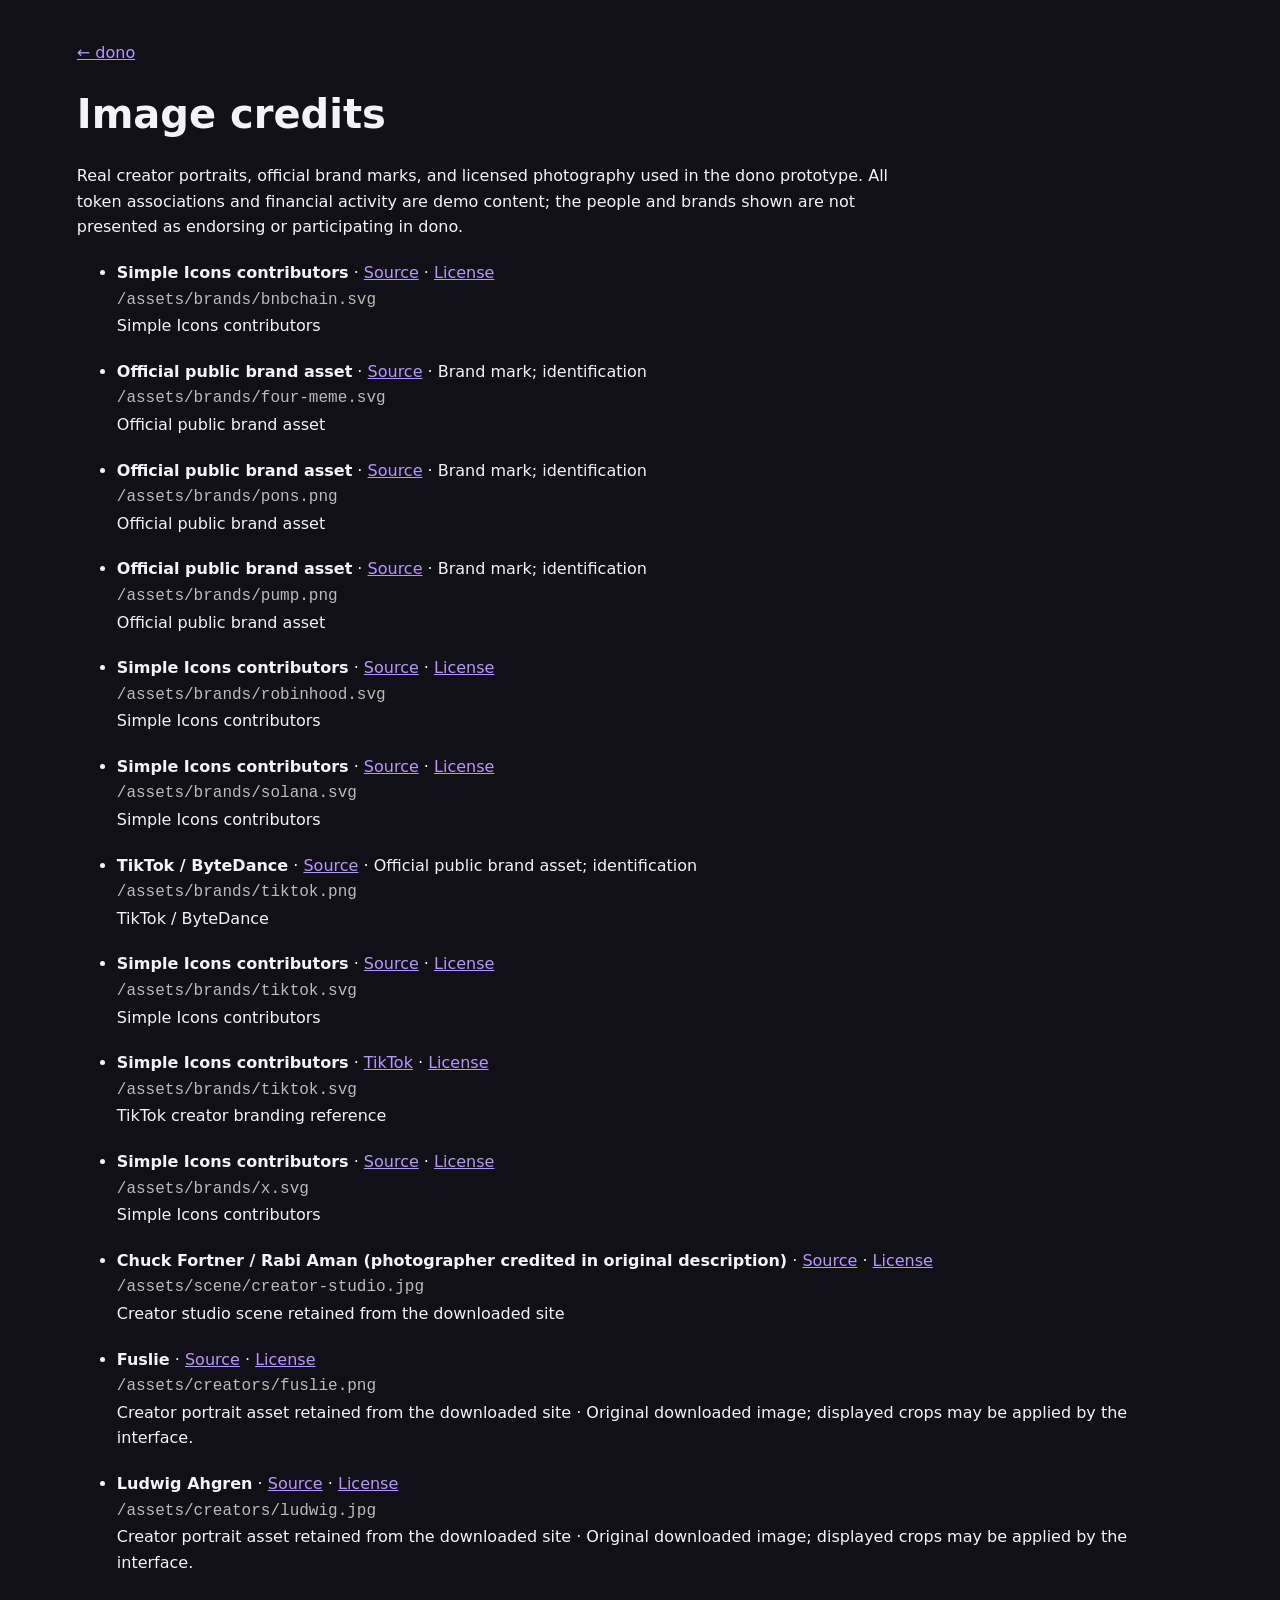
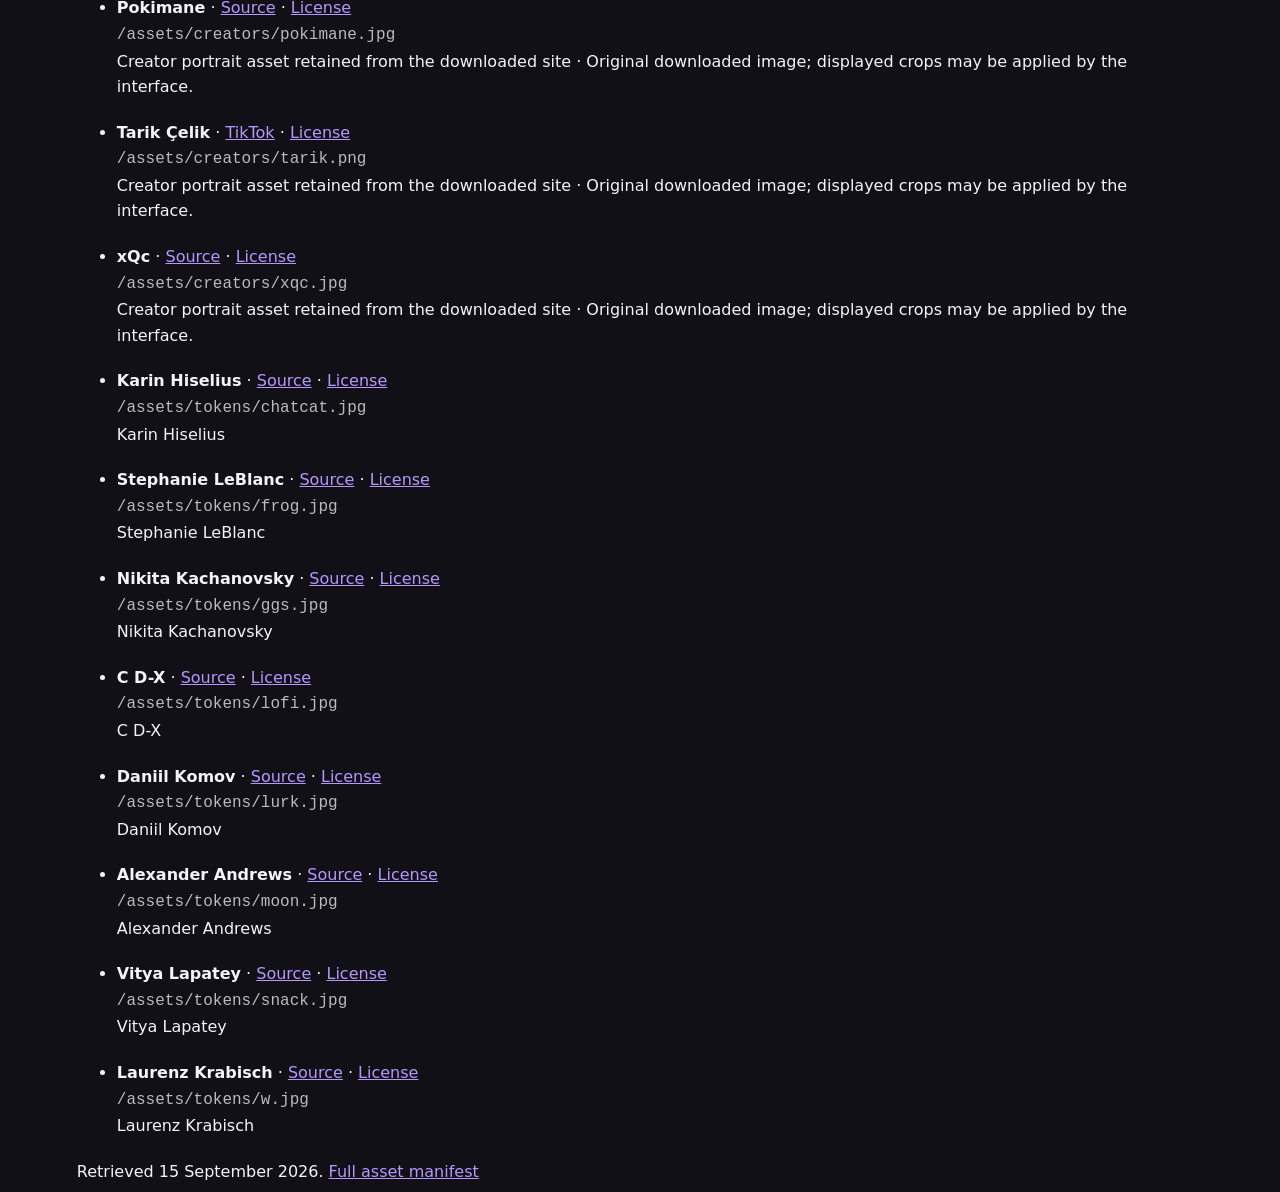
<file: assets/credits.html>
<!DOCTYPE html><html><head><meta charset="utf-8"><meta name="download_date" content="2026-09-17T11:01:28.555Z"/><meta name="viewport" content="width=device-width,initial-scale=1"><title>dono — Image credits</title><style>
    body {
      margin: 0;
      padding: 40px max(24px, 6vw);
      font: 16px/1.6 system-ui;
      background: #101016;
      color: #f4f3fa;
    }
    a {
      color: #b598ff;
    }
    h1 {
      font-size: 40px;
      line-height: 1.1;
    }
    li {
      margin: 20px 0;
    }
    code {
      color: #bbb;
    }
    p {
      max-width: 850px;
    }
  </style>
  </head><body><main>
    <a href="../index.html">← dono</a>
    <h1>Image credits</h1>
    <p>
      Real creator portraits, official brand marks, and licensed photography used in the dono
      prototype. All token associations and financial activity are demo content; the people and
      brands shown are not presented as endorsing or participating in dono.
    </p>
    <ul>
      <li>
        <strong>Simple Icons contributors</strong> ·
        <a href="https://cdn.simpleicons.org/bnbchain/F0B90B">Source</a> ·
        <a href="https://creativecommons.org/publicdomain/zero/1.0/">License</a><br><code>/assets/brands/bnbchain.svg</code><br>Simple Icons contributors
      </li>
      <li>
        <strong>Official public brand asset</strong> ·
        <a href="https://four.meme/_next/static/media/logo-square.05d-1ttqbfnze.svg">Source</a> ·
        Brand mark; identification<br><code>/assets/brands/four-meme.svg</code><br>Official
        public brand asset
      </li>
      <li>
        <strong>Official public brand asset</strong> ·
        <a href="https://www.ponsfamily.com/pons.png">Source</a> · Brand mark; identification<br><code>/assets/brands/pons.png</code><br>Official public brand asset
      </li>
      <li>
        <strong>Official public brand asset</strong> ·
        <a href="https://pump.fun/icon.png">Source</a> · Brand mark; identification<br><code>/assets/brands/pump.png</code><br>Official public brand asset
      </li>
      <li>
        <strong>Simple Icons contributors</strong> ·
        <a href="https://cdn.simpleicons.org/robinhood/CCFF00">Source</a> ·
        <a href="https://creativecommons.org/publicdomain/zero/1.0/">License</a><br><code>/assets/brands/robinhood.svg</code><br>Simple Icons contributors
      </li>
      <li>
        <strong>Simple Icons contributors</strong> ·
        <a href="https://cdn.simpleicons.org/solana/9945FF">Source</a> ·
        <a href="https://creativecommons.org/publicdomain/zero/1.0/">License</a><br><code>/assets/brands/solana.svg</code><br>Simple Icons contributors
      </li>
      <li>
        <strong>TikTok / ByteDance</strong> · <a href="https://developers.tiktok.com/">Source</a> ·
        Official public brand asset; identification<br><code>/assets/brands/tiktok.png</code><br>TikTok / ByteDance
      </li>
      <li>
        <strong>Simple Icons contributors</strong> ·
        <a href="https://cdn.simpleicons.org/tiktok/FFFFFF">Source</a> ·
        <a href="https://creativecommons.org/publicdomain/zero/1.0/">License</a><br><code>/assets/brands/tiktok.svg</code><br>Simple Icons contributors
      </li>
      <li>
        <strong>Simple Icons contributors</strong> ·
        <a href="https://www.tiktok.com/">TikTok</a> ·
        <a href="https://creativecommons.org/publicdomain/zero/1.0/">License</a><br><code>/assets/brands/tiktok.svg</code><br>TikTok creator branding reference
      </li>
      <li>
        <strong>Simple Icons contributors</strong> ·
        <a href="https://cdn.simpleicons.org/x/FFFFFF">Source</a> ·
        <a href="https://creativecommons.org/publicdomain/zero/1.0/">License</a><br><code>/assets/brands/x.svg</code><br>Simple Icons contributors
      </li>
      <li>
        <strong>Chuck Fortner / Rabi Aman (photographer credited in original description)</strong> ·
        <a href="https://unsplash.com/photos/gaming-workspace-with-neon-signs-LFVBohYmtgc">Source</a>
        · <a href="https://unsplash.com/license">License</a><br><code>/assets/scene/creator-studio.jpg</code><br>Creator studio scene retained from the downloaded site
      </li>
      <li>
        <strong>Fuslie</strong> ·
        <a href="https://commons.wikimedia.org/wiki/File:With_Leslie_15_40_%28cropped%29.png">Source</a>
        · <a href="https://creativecommons.org/licenses/by-sa/4.0/">License</a><br><code>/assets/creators/fuslie.png</code><br>Creator portrait asset retained from the downloaded site · Original downloaded image;
        displayed crops may be applied by the interface.
      </li>
      <li>
        <strong>Ludwig Ahgren</strong> ·
        <a href="https://commons.wikimedia.org/wiki/File:Ludwig_Ahgren_in_March_2023_(3x4_cropped).jpg">Source</a>
        · <a href="https://creativecommons.org/licenses/by/2.0/">License</a><br><code>/assets/creators/ludwig.jpg</code><br>Creator portrait asset retained from the downloaded site · Original downloaded image; displayed crops may be applied by the
        interface.
      </li>
      <li>
        <strong>Pokimane</strong> ·
        <a href="https://commons.wikimedia.org/wiki/File:Pokimane_2019.jpg">Source</a> ·
        <a href="https://creativecommons.org/licenses/by/3.0/">License</a><br><code>/assets/creators/pokimane.jpg</code><br>Creator portrait asset retained from the downloaded site · Original downloaded image; displayed crops may be applied by
        the interface.
      </li>
      <li>
        <strong>Tarik Çelik</strong> ·
        <a href="https://www.tiktok.com/">TikTok</a> ·
        <a href="https://creativecommons.org/licenses/by-sa/4.0/">License</a><br><code>/assets/creators/tarik.png</code><br>Creator portrait asset retained from the downloaded site · Original downloaded image; displayed crops may be applied by the
        interface.
      </li>
      <li>
        <strong>xQc</strong> ·
        <a href="https://commons.wikimedia.org/wiki/File:XQc_July_4_2023.jpg">Source</a> ·
        <a href="https://creativecommons.org/licenses/by/3.0/">License</a><br><code>/assets/creators/xqc.jpg</code><br>Creator portrait asset retained from the downloaded site · Original downloaded image; displayed crops may be applied by the interface.
      </li>
      <li>
        <strong>Karin Hiselius</strong> ·
        <a href="https://unsplash.com/photos/orange-cat-6Wm59_u-WU8">Source</a> ·
        <a href="https://unsplash.com/license">License</a><br><code>/assets/tokens/chatcat.jpg</code><br>Karin Hiselius
      </li>
      <li>
        <strong>Stephanie LeBlanc</strong> ·
        <a href="https://unsplash.com/photos/green-frog-on-red-post-SVwOposMxHY">Source</a> ·
        <a href="https://unsplash.com/license">License</a><br><code>/assets/tokens/frog.jpg</code><br>Stephanie LeBlanc
      </li>
      <li>
        <strong>Nikita Kachanovsky</strong> ·
        <a href="https://unsplash.com/photos/white-sony-ps4-dualshock-controller-over-persons-palm-FJFPuE1MAOM">Source</a>
        · <a href="https://unsplash.com/license">License</a><br><code>/assets/tokens/ggs.jpg</code><br>Nikita Kachanovsky
      </li>
      <li>
        <strong>C D-X</strong> ·
        <a href="https://unsplash.com/photos/wireless-headphones-with-yellow-background-oBI4NBP2Lhg">Source</a>
        · <a href="https://unsplash.com/license">License</a><br><code>/assets/tokens/lofi.jpg</code><br>C D-X
      </li>
      <li>
        <strong>Daniil Komov</strong> ·
        <a href="https://unsplash.com/photos/an-owl-is-perched-on-a-tree-limb-n9f1TuVUyps">Source</a>
        · <a href="https://unsplash.com/license">License</a><br><code>/assets/tokens/lurk.jpg</code><br>Daniil Komov
      </li>
      <li>
        <strong>Alexander Andrews</strong> ·
        <a href="https://unsplash.com/photos/full-moon-vGCErDhrc3E">Source</a> ·
        <a href="https://unsplash.com/license">License</a><br><code>/assets/tokens/moon.jpg</code><br>Alexander Andrews
      </li>
      <li>
        <strong>Vitya Lapatey</strong> ·
        <a href="https://unsplash.com/photos/popcorn-on-white-and-red-box-Q-dusXpAH0I">Source</a> ·
        <a href="https://unsplash.com/license">License</a><br><code>/assets/tokens/snack.jpg</code><br>Vitya Lapatey
      </li>
      <li>
        <strong>Laurenz Krabisch</strong> ·
        <a href="https://unsplash.com/photos/a-trophy-on-a-stand-sXqwzxuiIlI">Source</a> ·
        <a href="https://unsplash.com/license">License</a><br><code>/assets/tokens/w.jpg</code><br>Laurenz Krabisch
      </li>
    </ul>
    <p>Retrieved 15 September 2026. <a href="manifest_json.html">Full asset manifest</a></p>
  </main>

</body>
</file>
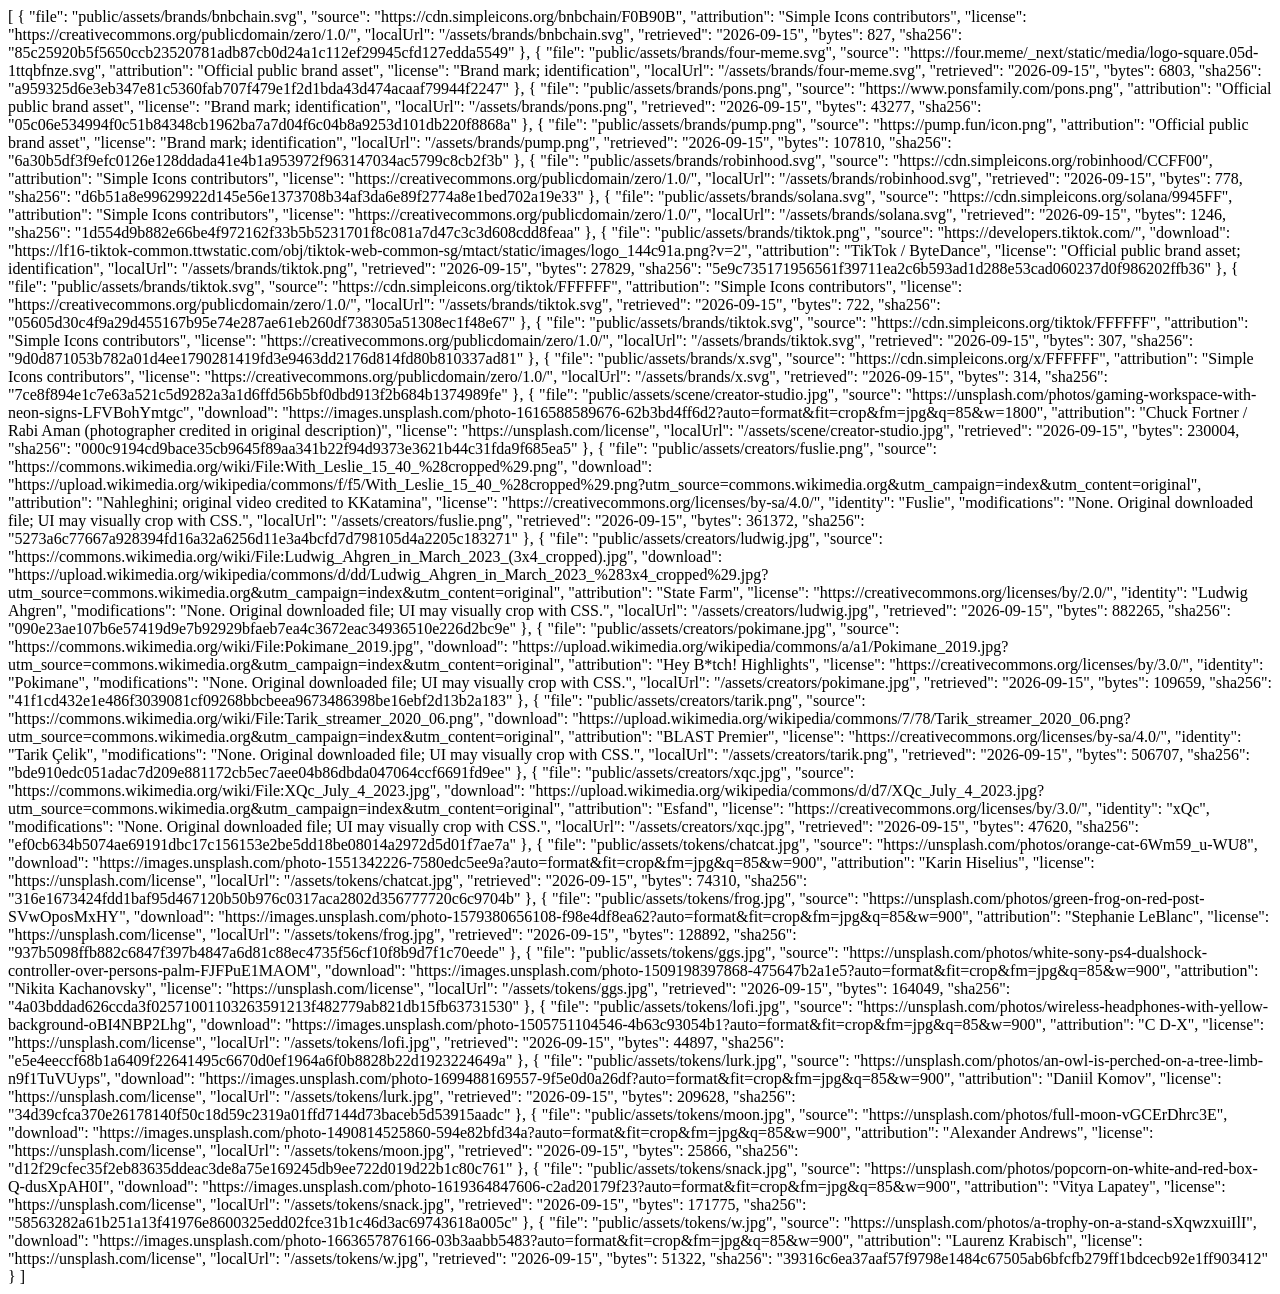
<file: assets/manifest_json.html>
<!DOCTYPE html><html><head><meta charset="utf-8"><meta name="download_date" content="2026-09-17T11:01:28.555Z"/></head><body>[
  {
    "file": "public/assets/brands/bnbchain.svg",
    "source": "https://cdn.simpleicons.org/bnbchain/F0B90B",
    "attribution": "Simple Icons contributors",
    "license": "https://creativecommons.org/publicdomain/zero/1.0/",
    "localUrl": "/assets/brands/bnbchain.svg",
    "retrieved": "2026-09-15",
    "bytes": 827,
    "sha256": "85c25920b5f5650ccb23520781adb87cb0d24a1c112ef29945cfd127edda5549"
  },
  {
    "file": "public/assets/brands/four-meme.svg",
    "source": "https://four.meme/_next/static/media/logo-square.05d-1ttqbfnze.svg",
    "attribution": "Official public brand asset",
    "license": "Brand mark; identification",
    "localUrl": "/assets/brands/four-meme.svg",
    "retrieved": "2026-09-15",
    "bytes": 6803,
    "sha256": "a959325d6e3eb347e81c5360fab707f479e1f2d1bda43d474acaaf79944f2247"
  },
  {
    "file": "public/assets/brands/pons.png",
    "source": "https://www.ponsfamily.com/pons.png",
    "attribution": "Official public brand asset",
    "license": "Brand mark; identification",
    "localUrl": "/assets/brands/pons.png",
    "retrieved": "2026-09-15",
    "bytes": 43277,
    "sha256": "05c06e534994f0c51b84348cb1962ba7a7d04f6c04b8a9253d101db220f8868a"
  },
  {
    "file": "public/assets/brands/pump.png",
    "source": "https://pump.fun/icon.png",
    "attribution": "Official public brand asset",
    "license": "Brand mark; identification",
    "localUrl": "/assets/brands/pump.png",
    "retrieved": "2026-09-15",
    "bytes": 107810,
    "sha256": "6a30b5df3f9efc0126e128ddada41e4b1a953972f963147034ac5799c8cb2f3b"
  },
  {
    "file": "public/assets/brands/robinhood.svg",
    "source": "https://cdn.simpleicons.org/robinhood/CCFF00",
    "attribution": "Simple Icons contributors",
    "license": "https://creativecommons.org/publicdomain/zero/1.0/",
    "localUrl": "/assets/brands/robinhood.svg",
    "retrieved": "2026-09-15",
    "bytes": 778,
    "sha256": "d6b51a8e99629922d145e56e1373708b34af3da6e89f2774a8e1bed702a19e33"
  },
  {
    "file": "public/assets/brands/solana.svg",
    "source": "https://cdn.simpleicons.org/solana/9945FF",
    "attribution": "Simple Icons contributors",
    "license": "https://creativecommons.org/publicdomain/zero/1.0/",
    "localUrl": "/assets/brands/solana.svg",
    "retrieved": "2026-09-15",
    "bytes": 1246,
    "sha256": "1d554d9b882e66be4f972162f33b5b5231701f8c081a7d47c3c3d608cdd8feaa"
  },
  {
    "file": "public/assets/brands/tiktok.png",
    "source": "https://developers.tiktok.com/",
    "download": "https://lf16-tiktok-common.ttwstatic.com/obj/tiktok-web-common-sg/mtact/static/images/logo_144c91a.png?v=2",
    "attribution": "TikTok / ByteDance",
    "license": "Official public brand asset; identification",
    "localUrl": "/assets/brands/tiktok.png",
    "retrieved": "2026-09-15",
    "bytes": 27829,
    "sha256": "5e9c735171956561f39711ea2c6b593ad1d288e53cad060237d0f986202ffb36"
  },
  {
    "file": "public/assets/brands/tiktok.svg",
    "source": "https://cdn.simpleicons.org/tiktok/FFFFFF",
    "attribution": "Simple Icons contributors",
    "license": "https://creativecommons.org/publicdomain/zero/1.0/",
    "localUrl": "/assets/brands/tiktok.svg",
    "retrieved": "2026-09-15",
    "bytes": 722,
    "sha256": "05605d30c4f9a29d455167b95e74e287ae61eb260df738305a51308ec1f48e67"
  },
  {
    "file": "public/assets/brands/tiktok.svg",
    "source": "https://cdn.simpleicons.org/tiktok/FFFFFF",
    "attribution": "Simple Icons contributors",
    "license": "https://creativecommons.org/publicdomain/zero/1.0/",
    "localUrl": "/assets/brands/tiktok.svg",
    "retrieved": "2026-09-15",
    "bytes": 307,
    "sha256": "9d0d871053b782a01d4ee1790281419fd3e9463dd2176d814fd80b810337ad81"
  },
  {
    "file": "public/assets/brands/x.svg",
    "source": "https://cdn.simpleicons.org/x/FFFFFF",
    "attribution": "Simple Icons contributors",
    "license": "https://creativecommons.org/publicdomain/zero/1.0/",
    "localUrl": "/assets/brands/x.svg",
    "retrieved": "2026-09-15",
    "bytes": 314,
    "sha256": "7ce8f894e1c7e63a521c5d9282a3a1d6ffd56b5bf0dbd913f2b684b1374989fe"
  },
  {
    "file": "public/assets/scene/creator-studio.jpg",
    "source": "https://unsplash.com/photos/gaming-workspace-with-neon-signs-LFVBohYmtgc",
    "download": "https://images.unsplash.com/photo-1616588589676-62b3bd4ff6d2?auto=format&amp;fit=crop&amp;fm=jpg&amp;q=85&amp;w=1800",
    "attribution": "Chuck Fortner / Rabi Aman (photographer credited in original description)",
    "license": "https://unsplash.com/license",
    "localUrl": "/assets/scene/creator-studio.jpg",
    "retrieved": "2026-09-15",
    "bytes": 230004,
    "sha256": "000c9194cd9bace35cb9645f89aa341b22f94d9373e3621b44c31fda9f685ea5"
  },
  {
    "file": "public/assets/creators/fuslie.png",
    "source": "https://commons.wikimedia.org/wiki/File:With_Leslie_15_40_%28cropped%29.png",
    "download": "https://upload.wikimedia.org/wikipedia/commons/f/f5/With_Leslie_15_40_%28cropped%29.png?utm_source=commons.wikimedia.org&amp;utm_campaign=index&amp;utm_content=original",
    "attribution": "Nahleghini; original video credited to KKatamina",
    "license": "https://creativecommons.org/licenses/by-sa/4.0/",
    "identity": "Fuslie",
    "modifications": "None. Original downloaded file; UI may visually crop with CSS.",
    "localUrl": "/assets/creators/fuslie.png",
    "retrieved": "2026-09-15",
    "bytes": 361372,
    "sha256": "5273a6c77667a928394fd16a32a6256d11e3a4bcfd7d798105d4a2205c183271"
  },
  {
    "file": "public/assets/creators/ludwig.jpg",
    "source": "https://commons.wikimedia.org/wiki/File:Ludwig_Ahgren_in_March_2023_(3x4_cropped).jpg",
    "download": "https://upload.wikimedia.org/wikipedia/commons/d/dd/Ludwig_Ahgren_in_March_2023_%283x4_cropped%29.jpg?utm_source=commons.wikimedia.org&amp;utm_campaign=index&amp;utm_content=original",
    "attribution": "State Farm",
    "license": "https://creativecommons.org/licenses/by/2.0/",
    "identity": "Ludwig Ahgren",
    "modifications": "None. Original downloaded file; UI may visually crop with CSS.",
    "localUrl": "/assets/creators/ludwig.jpg",
    "retrieved": "2026-09-15",
    "bytes": 882265,
    "sha256": "090e23ae107b6e57419d9e7b92929bfaeb7ea4c3672eac34936510e226d2bc9e"
  },
  {
    "file": "public/assets/creators/pokimane.jpg",
    "source": "https://commons.wikimedia.org/wiki/File:Pokimane_2019.jpg",
    "download": "https://upload.wikimedia.org/wikipedia/commons/a/a1/Pokimane_2019.jpg?utm_source=commons.wikimedia.org&amp;utm_campaign=index&amp;utm_content=original",
    "attribution": "Hey B*tch! Highlights",
    "license": "https://creativecommons.org/licenses/by/3.0/",
    "identity": "Pokimane",
    "modifications": "None. Original downloaded file; UI may visually crop with CSS.",
    "localUrl": "/assets/creators/pokimane.jpg",
    "retrieved": "2026-09-15",
    "bytes": 109659,
    "sha256": "41f1cd432e1e486f3039081cf09268bbcbeea9673486398be16ebf2d13b2a183"
  },
  {
    "file": "public/assets/creators/tarik.png",
    "source": "https://commons.wikimedia.org/wiki/File:Tarik_streamer_2020_06.png",
    "download": "https://upload.wikimedia.org/wikipedia/commons/7/78/Tarik_streamer_2020_06.png?utm_source=commons.wikimedia.org&amp;utm_campaign=index&amp;utm_content=original",
    "attribution": "BLAST Premier",
    "license": "https://creativecommons.org/licenses/by-sa/4.0/",
    "identity": "Tarik Çelik",
    "modifications": "None. Original downloaded file; UI may visually crop with CSS.",
    "localUrl": "/assets/creators/tarik.png",
    "retrieved": "2026-09-15",
    "bytes": 506707,
    "sha256": "bde910edc051adac7d209e881172cb5ec7aee04b86dbda047064ccf6691fd9ee"
  },
  {
    "file": "public/assets/creators/xqc.jpg",
    "source": "https://commons.wikimedia.org/wiki/File:XQc_July_4_2023.jpg",
    "download": "https://upload.wikimedia.org/wikipedia/commons/d/d7/XQc_July_4_2023.jpg?utm_source=commons.wikimedia.org&amp;utm_campaign=index&amp;utm_content=original",
    "attribution": "Esfand",
    "license": "https://creativecommons.org/licenses/by/3.0/",
    "identity": "xQc",
    "modifications": "None. Original downloaded file; UI may visually crop with CSS.",
    "localUrl": "/assets/creators/xqc.jpg",
    "retrieved": "2026-09-15",
    "bytes": 47620,
    "sha256": "ef0cb634b5074ae69191dbc17c156153e2be5dd18be08014a2972d5d01f7ae7a"
  },
  {
    "file": "public/assets/tokens/chatcat.jpg",
    "source": "https://unsplash.com/photos/orange-cat-6Wm59_u-WU8",
    "download": "https://images.unsplash.com/photo-1551342226-7580edc5ee9a?auto=format&amp;fit=crop&amp;fm=jpg&amp;q=85&amp;w=900",
    "attribution": "Karin Hiselius",
    "license": "https://unsplash.com/license",
    "localUrl": "/assets/tokens/chatcat.jpg",
    "retrieved": "2026-09-15",
    "bytes": 74310,
    "sha256": "316e1673424fdd1baf95d467120b50b976c0317aca2802d356777720c6c9704b"
  },
  {
    "file": "public/assets/tokens/frog.jpg",
    "source": "https://unsplash.com/photos/green-frog-on-red-post-SVwOposMxHY",
    "download": "https://images.unsplash.com/photo-1579380656108-f98e4df8ea62?auto=format&amp;fit=crop&amp;fm=jpg&amp;q=85&amp;w=900",
    "attribution": "Stephanie LeBlanc",
    "license": "https://unsplash.com/license",
    "localUrl": "/assets/tokens/frog.jpg",
    "retrieved": "2026-09-15",
    "bytes": 128892,
    "sha256": "937b5098ffb882c6847f397b4847a6d81c88ec4735f56cf10f8b9d7f1c70eede"
  },
  {
    "file": "public/assets/tokens/ggs.jpg",
    "source": "https://unsplash.com/photos/white-sony-ps4-dualshock-controller-over-persons-palm-FJFPuE1MAOM",
    "download": "https://images.unsplash.com/photo-1509198397868-475647b2a1e5?auto=format&amp;fit=crop&amp;fm=jpg&amp;q=85&amp;w=900",
    "attribution": "Nikita Kachanovsky",
    "license": "https://unsplash.com/license",
    "localUrl": "/assets/tokens/ggs.jpg",
    "retrieved": "2026-09-15",
    "bytes": 164049,
    "sha256": "4a03bddad626ccda3f02571001103263591213f482779ab821db15fb63731530"
  },
  {
    "file": "public/assets/tokens/lofi.jpg",
    "source": "https://unsplash.com/photos/wireless-headphones-with-yellow-background-oBI4NBP2Lhg",
    "download": "https://images.unsplash.com/photo-1505751104546-4b63c93054b1?auto=format&amp;fit=crop&amp;fm=jpg&amp;q=85&amp;w=900",
    "attribution": "C D-X",
    "license": "https://unsplash.com/license",
    "localUrl": "/assets/tokens/lofi.jpg",
    "retrieved": "2026-09-15",
    "bytes": 44897,
    "sha256": "e5e4eeccf68b1a6409f22641495c6670d0ef1964a6f0b8828b22d1923224649a"
  },
  {
    "file": "public/assets/tokens/lurk.jpg",
    "source": "https://unsplash.com/photos/an-owl-is-perched-on-a-tree-limb-n9f1TuVUyps",
    "download": "https://images.unsplash.com/photo-1699488169557-9f5e0d0a26df?auto=format&amp;fit=crop&amp;fm=jpg&amp;q=85&amp;w=900",
    "attribution": "Daniil Komov",
    "license": "https://unsplash.com/license",
    "localUrl": "/assets/tokens/lurk.jpg",
    "retrieved": "2026-09-15",
    "bytes": 209628,
    "sha256": "34d39cfca370e26178140f50c18d59c2319a01ffd7144d73baceb5d53915aadc"
  },
  {
    "file": "public/assets/tokens/moon.jpg",
    "source": "https://unsplash.com/photos/full-moon-vGCErDhrc3E",
    "download": "https://images.unsplash.com/photo-1490814525860-594e82bfd34a?auto=format&amp;fit=crop&amp;fm=jpg&amp;q=85&amp;w=900",
    "attribution": "Alexander Andrews",
    "license": "https://unsplash.com/license",
    "localUrl": "/assets/tokens/moon.jpg",
    "retrieved": "2026-09-15",
    "bytes": 25866,
    "sha256": "d12f29cfec35f2eb83635ddeac3de8a75e169245db9ee722d019d22b1c80c761"
  },
  {
    "file": "public/assets/tokens/snack.jpg",
    "source": "https://unsplash.com/photos/popcorn-on-white-and-red-box-Q-dusXpAH0I",
    "download": "https://images.unsplash.com/photo-1619364847606-c2ad20179f23?auto=format&amp;fit=crop&amp;fm=jpg&amp;q=85&amp;w=900",
    "attribution": "Vitya Lapatey",
    "license": "https://unsplash.com/license",
    "localUrl": "/assets/tokens/snack.jpg",
    "retrieved": "2026-09-15",
    "bytes": 171775,
    "sha256": "58563282a61b251a13f41976e8600325edd02fce31b1c46d3ac69743618a005c"
  },
  {
    "file": "public/assets/tokens/w.jpg",
    "source": "https://unsplash.com/photos/a-trophy-on-a-stand-sXqwzxuiIlI",
    "download": "https://images.unsplash.com/photo-1663657876166-03b3aabb5483?auto=format&amp;fit=crop&amp;fm=jpg&amp;q=85&amp;w=900",
    "attribution": "Laurenz Krabisch",
    "license": "https://unsplash.com/license",
    "localUrl": "/assets/tokens/w.jpg",
    "retrieved": "2026-09-15",
    "bytes": 51322,
    "sha256": "39316c6ea37aaf57f9798e1484c67505ab6bfcfb279ff1bdcecb92e1ff903412"
  }
]
</body>
</file>
